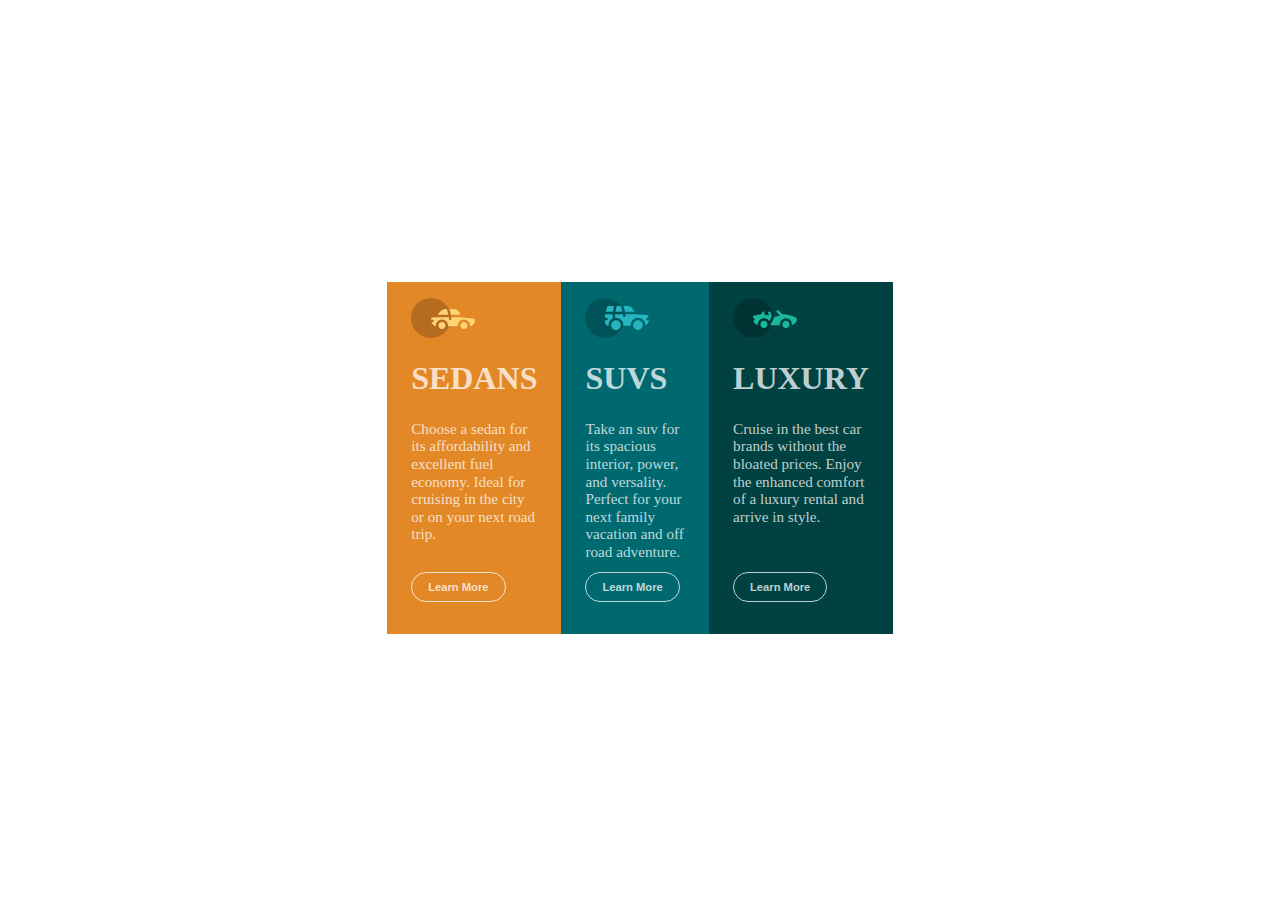
<file: index.html>
<!DOCTYPE html>
<html lang="en">
<head>
  <meta charset="UTF-8">
  <meta http-equiv="X-UA-Compatible" content="IE=edge">
  <meta name="viewport" content="width=device-width, initial-scale=1.0">
    <title>CSS Flebox and Grid Layout</title>
    <link rel="stylesheet" href="style.css"/>
    <link rel="icon" href="/img/favicon-32x32.png" type="image/x-icn"/>
    <link href="https://fonts.google.com/specimen/Lexend+Deca" rel="styleshet"/>
    <link href="https://fonts.google.com/specimen/Big+Shoulders+Display" rel="styleseet"/>
</head>
<body>
    <main>
        <div>
        <div>
            <img src="./img/icon-sedans.svg" alt="icon-sedans car"/>
            <h3>

                SEDANS
            </h3> 
            <div>
                Choose a sedan for its affordability and excellent fuel economy. Ideal for cruising in the city or on your next road trip.</div>
                <button>Learn More</button> 
        </div>
        <div>
            <img src="./img/icon-suvs.svg" alt="SUVS car"/>
            <h3>


                SUVS

            </h3>
            <div>
                Take an suv for its spacious interior, power, and versality. Perfect for your next family vacation and off road adventure.</div>
                <button>Learn More</button>
        </div>
        <div>
            <img src="./img/icon-luxury.svg" alt="luxury car"/>
            <h3>


                LUXURY


            </h3>
            <div>
                Cruise in the best car brands without the bloated prices. Enjoy the enhanced comfort of a luxury rental and arrive in style.</div>
            <button>Learn More</button> 
        </div>
        </div>
    </main>
    
</body>
</html>
</file>
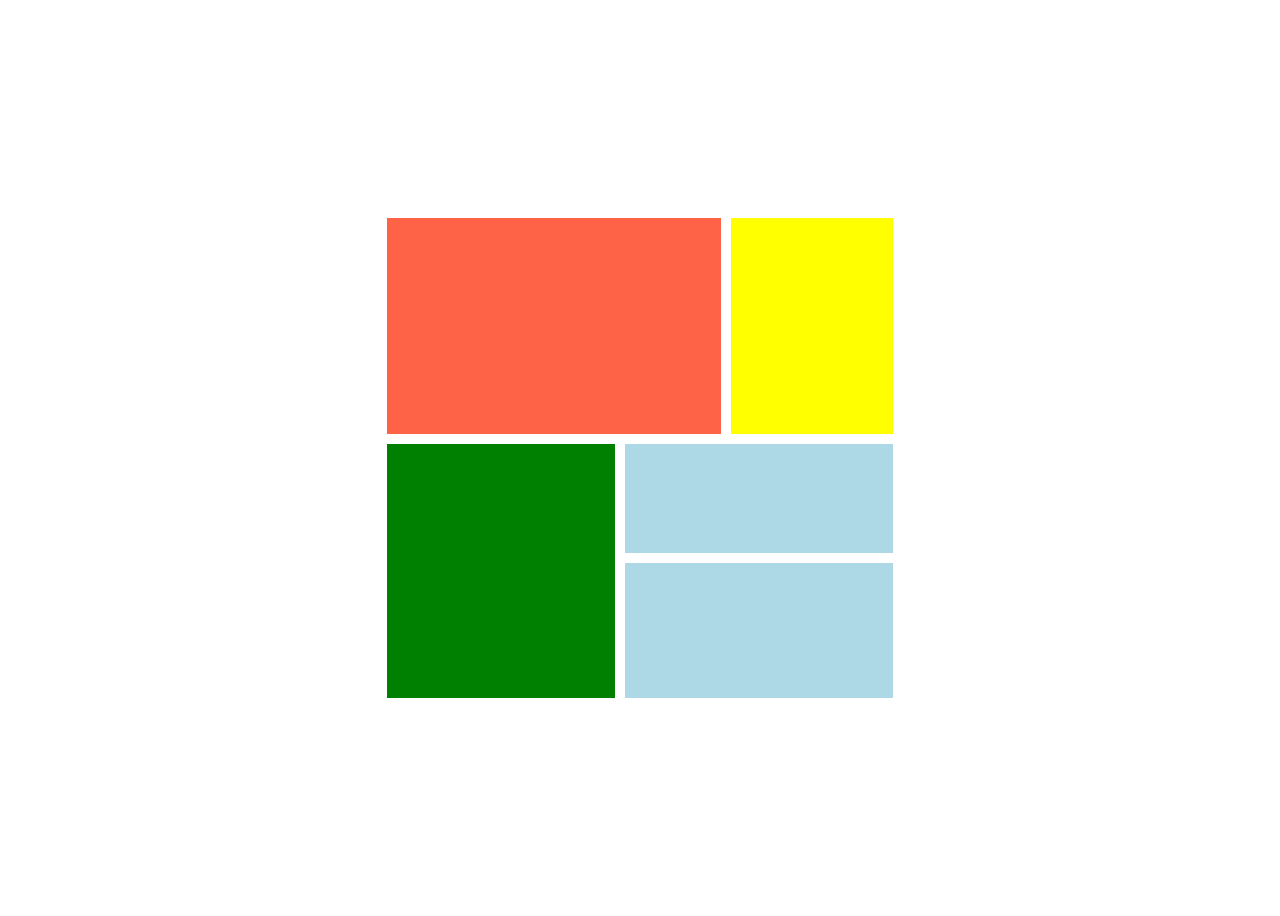
<file: grid.html>
<!DOCTYPE html>
<html lang="en">
<head>
  <meta charset="UTF-8">
  <meta http-equiv="X-UA-Compatible" content="IE=edge">
  <meta name="viewport" content="width=device-width, initial-scale=1.0">
  <title>Grid layout</title>
  <link rel="stylesheet" type="text/css" href="grid.css">
</head>
<body>
  <main>
    <div class="container">
      <div class="top">
        <div class="large"></div>
        <div class="small"></div>
      </div>
      <div  class="bottom">
        <div class="small"></div>
        <div class="large">
          <div class="first"></div>
          <div class="last"></div>
        </div>
      </div>
    </div>
  </main>
</body>
</html>
</file>
<file: style.css>
body{
    background-color: white;
}
main{
    display: flex;
    justify-content: center;
    align-items: center;
    height: 100vh;
    color:  hsla(0, 0%, 100%, 0.75);
}
main div {
    width: 40%;
    display: flex;
    justify-content: flex-start;
    align-items: flex-start;
}
main div div {
    display:flex;
    flex-grow: 0.3;
    flex-direction: column;
    padding: 1rem 1.5rem;
    font-size: 0.95rem;
    line-height: 1.1rem;
    font-family: "Lexend Deca";
    font-weight: 400;
}
main div div h3 {
    font-family: "Big Shoulders Display";
    font-weight: 700;
    font-size: 2rem;
}
main div div:nth-child(1) {
    background-color:hsl(31, 77%, 52%);
}
main div div:nth-child(2) {
    background-color: hsl(184, 100%, 22%)
    ;
}
main div div:nth-child(3) {
    background-color: hsl(179, 100%, 13%);
}
main div div div {
    height: 7rem;
    width: 100%;
    padding: 0;
    background-color: transparent !important;
    padding-bottom: 0.5rem;
}
button {
  margin-top: 2rem;  
  background-color: transparent;
  color: hsla(0, 0%, 100%, 0.75) ;
  padding: 0.5rem 1rem;
  font-size: 0.7rem;
  font-weight: bold;
  border: 1px solid hsla(0, 0%, 100%, 0.75);
  outline: none;
  border-radius: 4rem;
  margin-bottom: 1rem;
}
main div div:nth-child(1) button:active {
    background-color: hsla(0, 0%, 100%, 0.75);
    color: hsl(31, 77%, 52%);
}
main div div:nth-child(2) button:active{
    color:hsl(184, 100%, 22%);
    background-color: hsla(0, 0%, 100%, 0.75);
}
main div div:nth-child(3) button:active {
    color:hsl(179, 100%, 13%);
    background-color: hsla(0, 0%, 100%, 0.75);
}

@media(max-width: 1024px){
    main div {
        width: 70%;
    }
}
@media(max-width: 992px) {
    main div {
        box-sizing: border-box;
        width: 80%;
        flex-direction: column;
    }
    main div div {
        width: 100%;
    }
    main div div div {
        height: 2rem;
    }
}
@media(max-width:375px){
    main div div {
        font-size: 1rem;
    }
}
</file>
<file: grid.css>
* {
  box-sizing: border-box;
}

main {
  display: grid;
  grid-template-columns: 40%;
  justify-content: center;
  align-content: center;
  box-sizing: border-box;
  height: 100vh;
}

main div.container {
  display: grid;
  width : 100%;
  height: 30rem;
  grid-template-columns: 100%;
  grid-template-rows: 45% 53%;
  row-gap: 10px;
}

main div.container div.top {
  display: grid;
  grid-template-columns: auto auto auto;
  column-gap: 10px;
}

main div.container div.top .large {
  grid-column-start: 1;
  grid-column-end: 3;
  background-color: tomato;
}

main div.container div.top .small {
  background-color: yellow;
}

main div.container div.bottom {
  display: grid;
  grid-template-columns: 45% 53%;
  column-gap: 10px;
}

main div.container div.bottom .small {
  background-color:green;
}

main div.container div.bottom .large {
  display: grid;
  grid-template-columns: 100%;
  grid-template-rows: 43% 53%;
  row-gap: 10px;
}

main div.container div.bottom .large .first, main div.container div.bottom .large .last {
  background-color: lightblue;
}

@media(max-width: 992px) {
  main {
    grid-template-columns: 85%;
  }

  main div.container {
    height: 20rem;
  }

  main div.container div.bottom .large {
    grid-template-rows: 42% 52%;
  }
}
</file>
